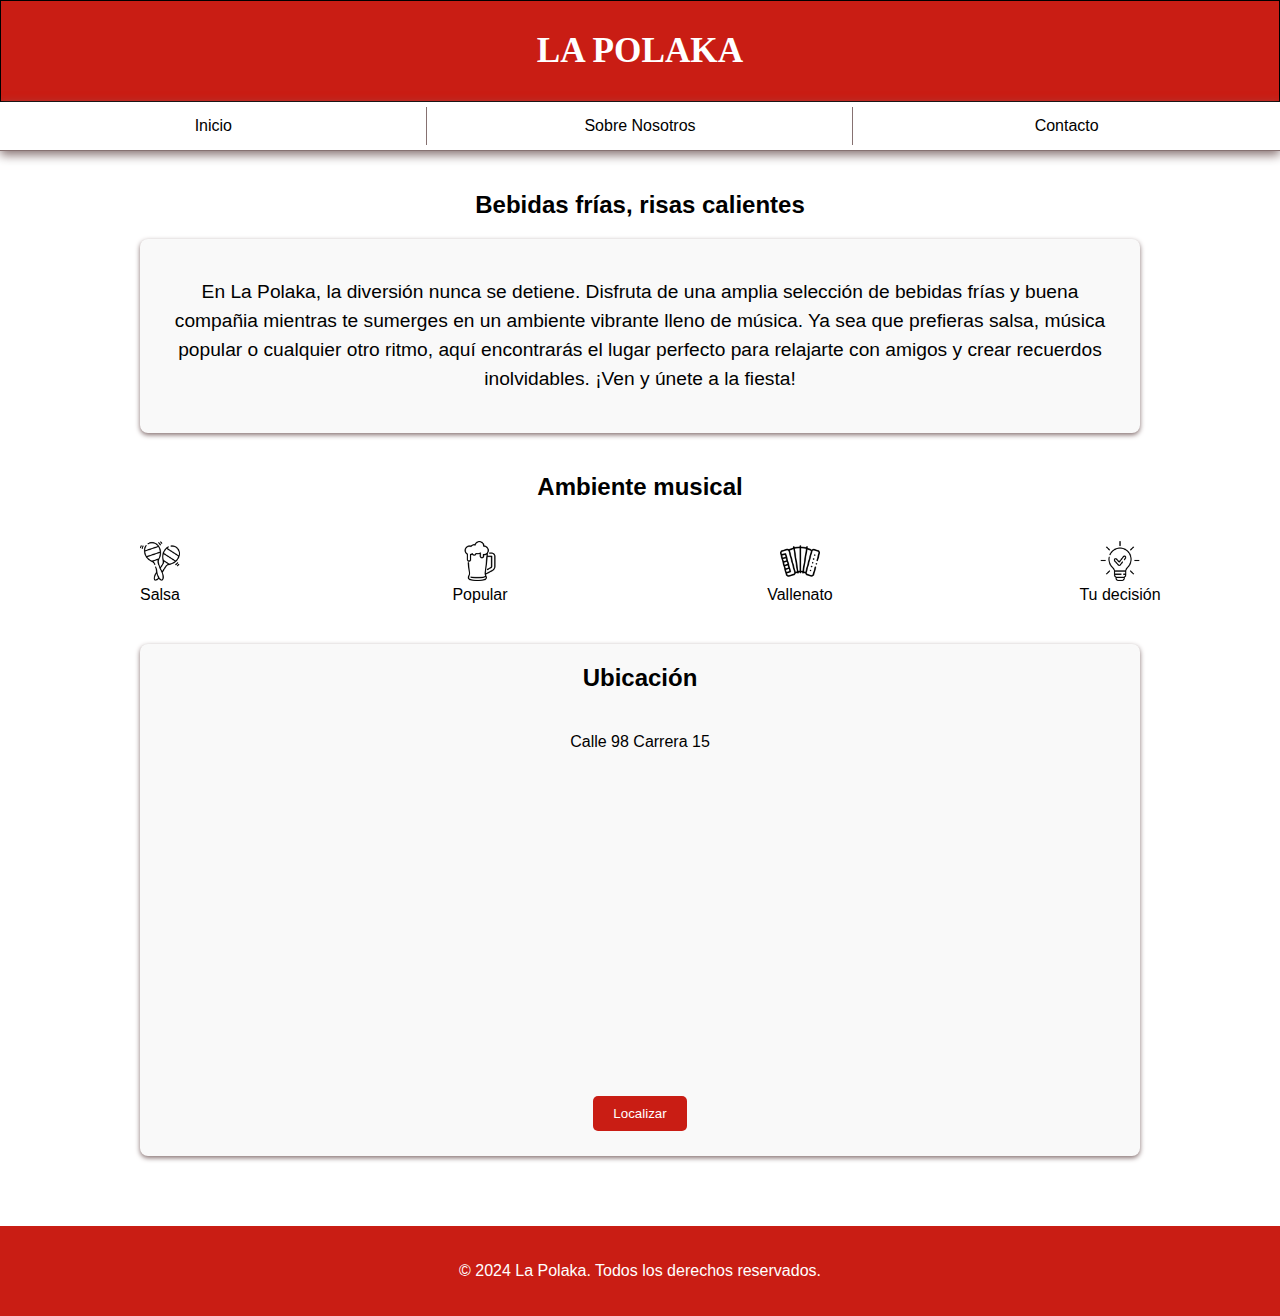
<file: index.html>
<!DOCTYPE html>
<html lang="es">
<head>
    <meta charset="UTF-8">
    <meta name="viewport" content="width=device-width, initial-scale=1.0">
    <link rel="stylesheet" href="styles.css">
    <title>La Polaka</title>
</head>
<body>
    <header>
        <h1>LA POLAKA</h1>
    </header>
    <nav>
        <ul>
            <li><a href="index.html">Inicio</a></li>
            <li><a href="about.html">Sobre Nosotros</a></li>
            <li><a href="contact.html">Contacto</a></li>
        </ul>
    </nav>
    <div>
        <h2>Bebidas frías, risas calientes</h2>
    </div>
    <div class="description-card">
        <p>En La Polaka, la diversión nunca se detiene. Disfruta de una amplia selección de bebidas frías y buena compañia mientras te sumerges en un ambiente vibrante lleno de música. Ya sea que prefieras salsa, música popular o cualquier otro ritmo, aquí encontrarás el lugar perfecto para relajarte con amigos y crear recuerdos inolvidables. ¡Ven y únete a la fiesta!</p>
    </div>
    <div class="music-icons">
        <h2>Ambiente musical</h2>
        <ul>
            <li><img src="multimedia/salsa.png" alt="Salsa" class="icon"> Salsa</li>
            <li><img src="multimedia/popular.png" alt="Popular" class="icon"> Popular</li>
            <li><img src="multimedia/vallenato.png" alt="Vallenato" class="icon"> Vallenato</li>
            <li><img src="multimedia/otros.png" alt="Otros" class="icon"> Tu decisión</li>
        </ul>
    </div>
    <div class="location-card">
        <h2>Ubicación</h2>
        <p>Calle 98 Carrera 15</p>
        <iframe 
            src="https://www.google.com/maps/embed?pb=!1m18!1m12!1m3!1d1981.8712402528055!2d-74.05121828455352!3d4.683125509193337!2m3!1f0!2f0!3f0!3m2!1i1024!2i768!4f13.1!3m3!1m2!1s0x8e3f99a7c51f03ab%3A0xc6db187ee9246a54!2sTu%20Ubicaci%C3%B3n!5e0!3m2!1ses!2sco!4v1691115727331!5m2!1ses!2sco" 
            width="100%" 
            height="300" 
            style="border:0;" 
            allowfullscreen="" 
            loading="lazy">
        </iframe>
        <button class="locate-button" onclick="window.open('https://www.google.com/maps/place/Bar+Polaka/@4.6831178,-74.051613,17z/data=!3m1!4b1!4m6!3m5!1s0x8e3f9a9437dfc08b:0xeda4c01e151d46f!8m2!3d4.6831125!4d-74.0490327!16s%2Fg%2F1vwlq50d?entry=ttu&g_ep=EgoyMDI0MDkyNS4wIKXMDSoASAFQAw%3D%3D')">Localizar</button>
    </div>
    <footer>
            <p>&copy; 2024 La Polaka. Todos los derechos reservados.</p>
    </footer>
</body>
</html>
</file>
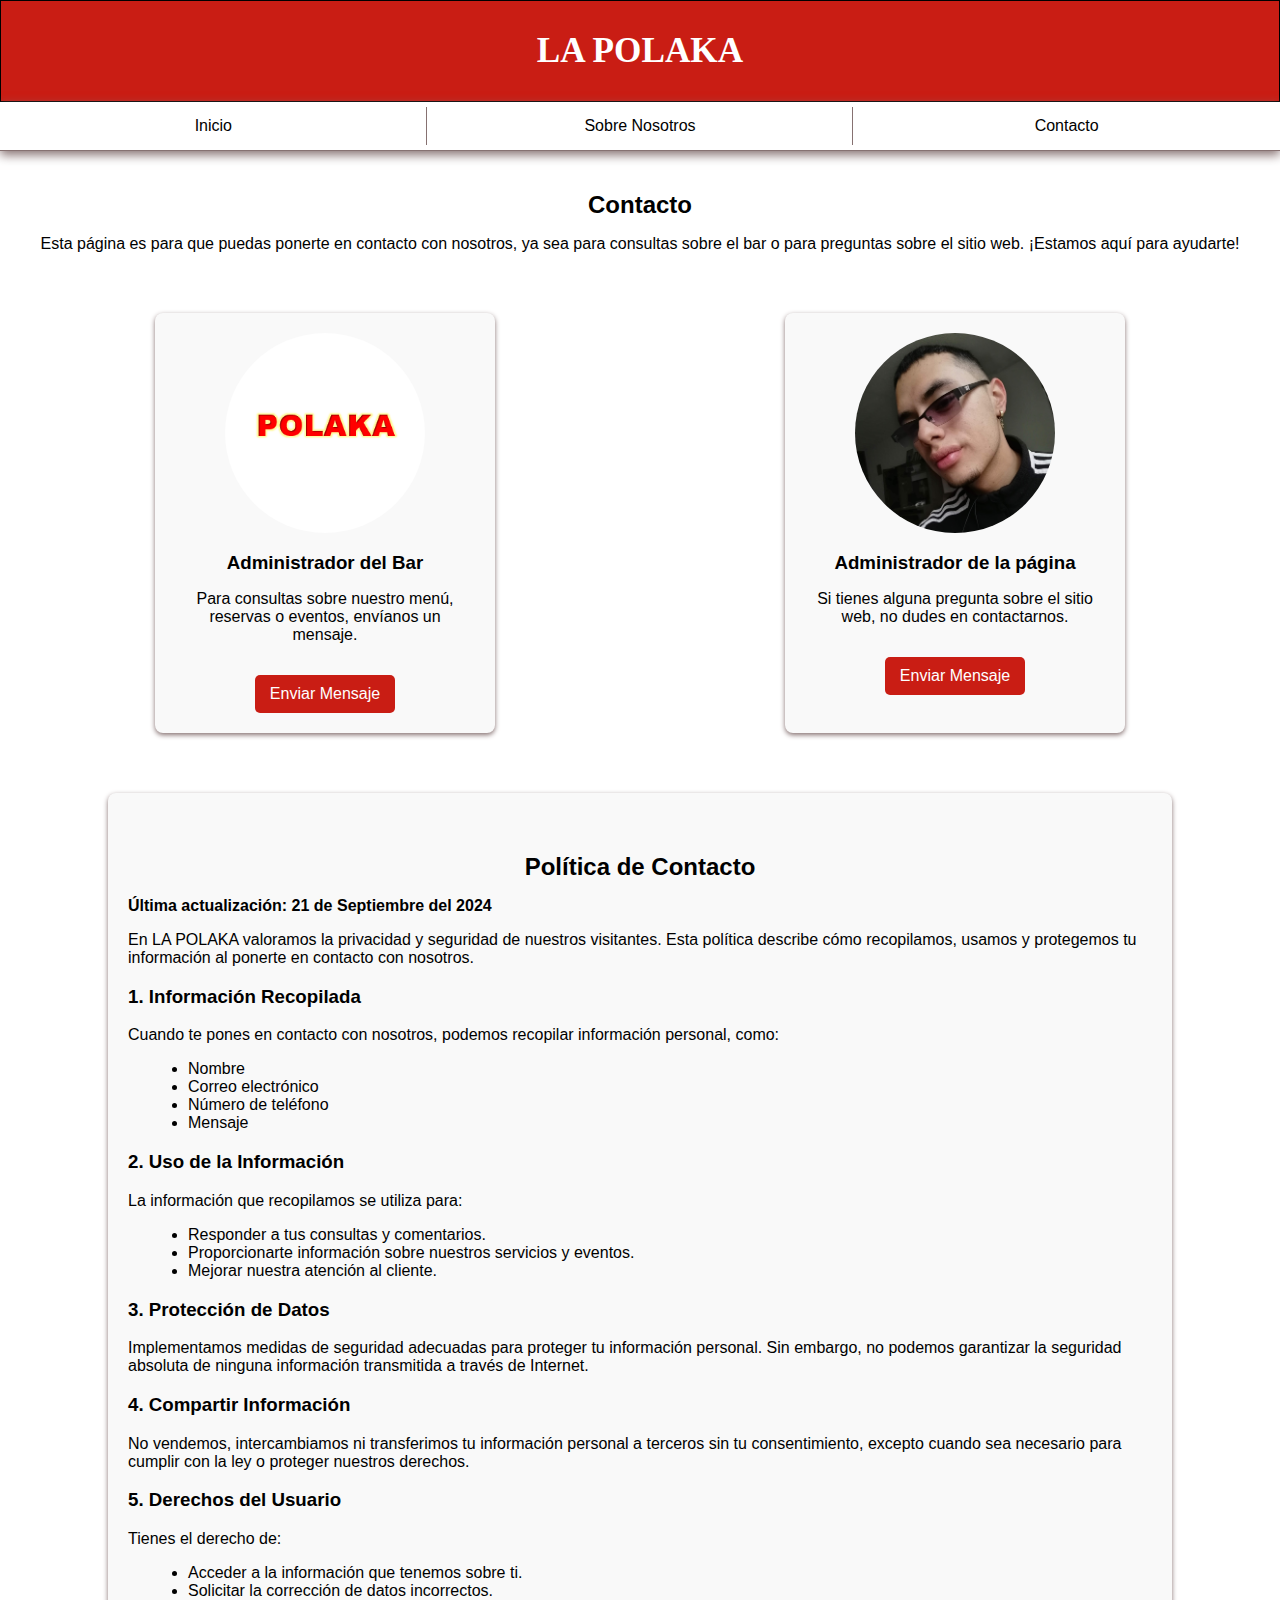
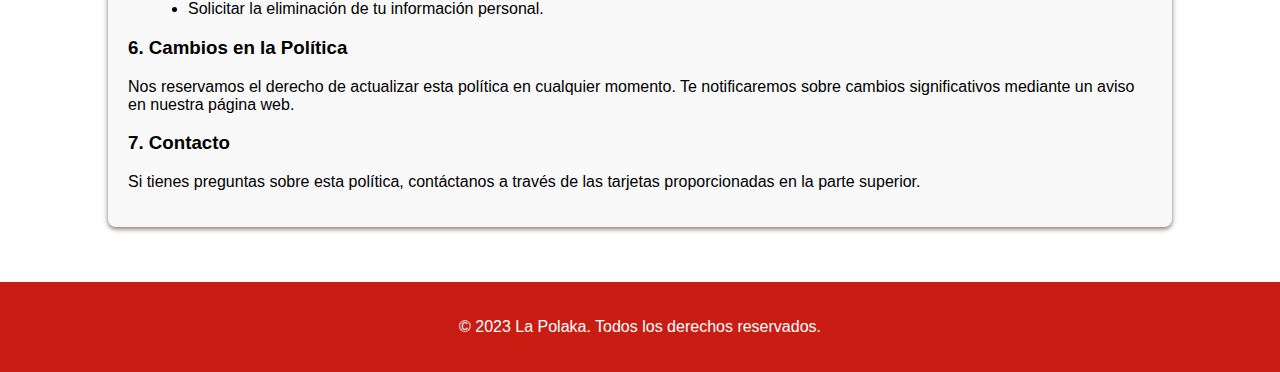
<file: contact.html>
<!DOCTYPE html>
<html lang="es">
<head>
    <meta charset="UTF-8">
    <meta name="viewport" content="width=device-width, initial-scale=1.0">
    <link rel="stylesheet" href="styles.css">
    <title>Contacto</title>
</head>
<body>
    <header>
        <h1>LA POLAKA</h1>
    </header>
    <nav>
        <ul>
            <li><a href="index.html">Inicio</a></li>
            <li><a href="about.html">Sobre Nosotros</a></li>
            <li><a href="contact.html">Contacto</a></li>
        </ul>
    </nav>

    <div class="contact">
        <h2>Contacto</h2>
        <p>Esta página es para que puedas ponerte en contacto con nosotros, ya sea para consultas sobre el bar o para preguntas sobre el sitio web. ¡Estamos aquí para ayudarte!</p>
    </div>

    <div class="contact-container">
        <div class="contact-card">
            <div class="image-wrapper">
                <img src="multimedia/bar.jpg" alt="Contacto con el Bar" class="contact-image">
            </div>
            <h3>Administrador del Bar</h3>
            <p>Para consultas sobre nuestro menú, reservas o eventos, envíanos un mensaje.</p>
            <a href="mailto:lufersol81@hotmail.com" class="contact-button">Enviar Mensaje</a>
        </div>
    
        <div class="contact-card">
            <div class="image-wrapper">
                <img src="multimedia/admin.jpg" alt="Contacto con el Administrador" class="contact-image">
            </div>
            <h3>Administrador de la página</h3>
            <p>Si tienes alguna pregunta sobre el sitio web, no dudes en contactarnos.</p>
            <a href="mailto:juan99castro99@hotmail.com" class="contact-button">Enviar Mensaje</a>
        </div>
    </div>

    <div class="policy-card">
        <h2>Política de Contacto</h2>
        <p><strong>Última actualización: 21 de Septiembre del 2024</strong></p>
        <p>En LA POLAKA valoramos la privacidad y seguridad de nuestros visitantes. Esta política describe cómo recopilamos, usamos y protegemos tu información al ponerte en contacto con nosotros.</p>
        
        <h3>1. Información Recopilada</h3>
        <p>Cuando te pones en contacto con nosotros, podemos recopilar información personal, como:</p>
        <ul>
            <li>Nombre</li>
            <li>Correo electrónico</li>
            <li>Número de teléfono</li>
            <li>Mensaje</li>
        </ul>
        
        <h3>2. Uso de la Información</h3>
        <p>La información que recopilamos se utiliza para:</p>
        <ul>
            <li>Responder a tus consultas y comentarios.</li>
            <li>Proporcionarte información sobre nuestros servicios y eventos.</li>
            <li>Mejorar nuestra atención al cliente.</li>
        </ul>
        
        <h3>3. Protección de Datos</h3>
        <p>Implementamos medidas de seguridad adecuadas para proteger tu información personal. Sin embargo, no podemos garantizar la seguridad absoluta de ninguna información transmitida a través de Internet.</p>
        
        <h3>4. Compartir Información</h3>
        <p>No vendemos, intercambiamos ni transferimos tu información personal a terceros sin tu consentimiento, excepto cuando sea necesario para cumplir con la ley o proteger nuestros derechos.</p>
        
        <h3>5. Derechos del Usuario</h3>
        <p>Tienes el derecho de:</p>
        <ul>
            <li>Acceder a la información que tenemos sobre ti.</li>
            <li>Solicitar la corrección de datos incorrectos.</li>
            <li>Solicitar la eliminación de tu información personal.</li>
        </ul>
        
        <h3>6. Cambios en la Política</h3>
        <p>Nos reservamos el derecho de actualizar esta política en cualquier momento. Te notificaremos sobre cambios significativos mediante un aviso en nuestra página web.</p>
        
        <h3>7. Contacto</h3>
        <p>Si tienes preguntas sobre esta política, contáctanos a través de las tarjetas proporcionadas en la parte superior.</p>
    </div>

    <footer>
        <p>&copy; 2023 La Polaka. Todos los derechos reservados.</p>
    </footer>
</body>
</html>
</file>
<file: styles.css>
body {
    margin: 0;
    padding: 0;
    font-family: Arial, sans-serif; /* Tipografía general */
}

header {
    background-color: #c91d14; 
    text-align: center; 
    padding: 30px; 
    border-color: black;
    border-width: 1px;
    border-style: solid;
}

h1 {
    font-family: 'Times New Roman'; 
    font-size: 2.2em; 
    color: white; 
    margin: 0; 
}

nav {
    background-color: white; 
    display: flex; 
    justify-content: center; /* Centrar los elementos */
    border-bottom: 1px solid #867171; /* Agregar borde inferior */
    box-shadow: 0 4px 10px #867171; /* Agregar sombra */
}

nav ul {
    list-style-type: none; 
    display: flex; 
    width: 100%; 
    padding: 0; 
    margin: 0; 
    flex-wrap: wrap; /* Permite que los elementos se ajusten */
}

nav ul li {
    flex: 1 1 120px; /* Permite que los li crezcan y se encojan */
    text-align: center; 
    position: relative; /* Necesario para el borde */
}

nav ul li:not(:last-child)::after {
    content: ''; 
    position: absolute; 
    right: 0; 
    top: 10%; 
    height: 80%; 
    width: 1px; 
    background-color: #867171; 
}

nav a {
    text-decoration: none; 
    color: black; 
    display: block; 
    padding: 15px 0; 
    width: 100%; 
    transition: background-color 0.3s, color 0.3s; 
}

nav a:hover {
    background-color: #e9363c; 
    color: white; 
}

h2 {
    text-align: center; /* Centrar el texto */
    font-family: Arial, sans-serif; /* Tipografía sans-serif */
    margin: 40px 10px 0 10px; /* Margen superior e inferior */
}

.description-card {
    max-width: 75%; /* Aumenta el ancho máximo de la tarjeta */
    margin: 20px auto; /* Centrando la tarjeta */
    padding: 20px; /* Aumenta el espaciado interno */
    background-color: #f9f9f9; /* Color de fondo de la tarjeta */
    border-radius: 8px; /* Bordes redondeados */
    box-shadow: 0 2px 5px #867171; /* Sombra sutil */
    text-align: center; /* Centrar el texto dentro de la tarjeta */
}

.description-card p {
    font-family: Arial, sans-serif; /* Tipografía sans-serif */
    color: black; /* Color del texto */
    line-height: 1.5; /* Espaciado entre líneas */
    font-size: 1.2em; /* Aumenta el tamaño de la letra */
}

.music-icons {
    margin: 40px 0; /* Margen superior e inferior */
}

.music-icons ul {
    list-style-type: none; /* Eliminar puntos de lista */
    padding: 0; /* Eliminar padding */
    display: flex; /* Disposición en fila */
    width: 100%; /* Ocupar el 100% del ancho */
}

.music-icons li {
    flex: 1; /* Cada ítem ocupa el mismo espacio */
    text-align: center; /* Centrar el texto */
    display: flex; /* Flex para alinear íconos y texto */
    flex-direction: column; /* Colocar ícono arriba y texto abajo */
    align-items: center; /* Centrar horizontalmente */
}

.music-icons .icon {
    width: 40px; /* Ancho del icono */
    height: 40px; /* Alto del icono */
    margin-bottom: 5px; /* Espacio entre el icono y el texto */
}

@media (max-width: 600px) {
    .music-icons li {
        flex-basis: 100%; /* Los íconos ocupan toda la línea en pantallas pequeñas */
    }
}

.music-icons h2 {
    margin-top: 30px; /* Margen superior e inferior */
    margin-bottom: 40px;
    font-size: 1.5em; /* Aumentar el tamaño del texto si lo deseas */
}

.location-card {
    max-width: 75%; /* Ancho máximo de la tarjeta */
    margin: 20px auto; /* Centrando la tarjeta */
    background-color: #f9f9f9; /* Color de fondo de la tarjeta */
    border-radius: 8px; /* Bordes redondeados */
    box-shadow: 0 2px 5px #867171; /* Sombra sutil */
    text-align: center; /* Centrar el texto dentro de la tarjeta */
    margin-bottom: 70px;
    padding: 0 20px 0 20px;
}

.locate-button {
    background-color: #c91d14; /* Color de fondo del botón */
    color: white; /* Color del texto del botón */
    border: none; /* Sin borde */
    padding: 10px 20px; /* Espaciado interno */
    border-radius: 5px; /* Bordes redondeados */
    cursor: pointer; /* Cambiar el cursor al pasar por encima */
    margin-top: 15px; /* Margen superior */
    transition: background-color 0.3s; /* Transición suave */
    margin-bottom: 25px;
}

.locate-button:hover {
    background-color: #e9363c; /* Color al pasar el mouse */
}

.location-card h2 {
    padding-bottom: 25px; /* Añadir margen superior e inferior */
    padding-top: 20px;
}

.location-card p {
    padding-bottom: 10px; 
}

footer {
    background-color: #c91d14; /* Color de fondo */
    color: white; /* Color del texto */
    padding: 20px 0; /* Espaciado interno */
    text-align: center; /* Centrar texto */
}

.footer-bottom {
    border-top: 1px solid #867171; /* Borde superior */
    padding: 10px 0; /* Espaciado interno */
    font-size: 0.9em; /* Tamaño de fuente más pequeño */
}

.contact-container {
    display: flex; /* Usar flexbox para disposición horizontal */
    justify-content: space-around; /* Espaciado entre tarjetas */
    margin: 40px 10px; /* Margen superior e inferior */
    flex-wrap: wrap; /* Permitir ajuste en pantallas pequeñas */
}

.contact-card {
    max-width: 300px; /* Ancho máximo de la tarjeta */
    margin: 20px; /* Margen entre tarjetas */
    padding: 20px; /* Espaciado interno */
    background-color: #f9f9f9; /* Color de fondo */
    border-radius: 8px; /* Bordes redondeados */
    box-shadow: 0 2px 5px #867171; /* Sombra sutil */
    text-align: center; /* Centrar texto */
}

.contact-card h3 {
    margin: 0 0 15px 0; /* Margen inferior */
}

.contact-button {
    display: inline-block; /* Permitir padding */
    margin-top: 15px; /* Margen superior */
    padding: 10px 15px; /* Espaciado interno */
    background-color: #c91d14; /* Color de fondo */
    color: white; /* Color del texto */
    text-decoration: none; /* Sin subrayado */
    border-radius: 5px; /* Bordes redondeados */
    transition: background-color 0.3s; /* Transición suave */
}

.contact-button:hover {
    background-color: #e9363c; /* Color al pasar el mouse */
}

.contact {
    text-align: center;
}

.contact-image {
    width: 200px; /* Ancho de la imagen */
    height: 200px; /* Alto de la imagen */
    border-radius: 100%; /* Borde redondeado completamente */
    object-fit: cover; /* Ajuste de la imagen */
    margin-bottom: 15px; /* Margen inferior para separar de texto */
}

.policy-card {
    max-width: 80%; /* Ancho máximo de la tarjeta */
    margin: auto;
    padding: 20px; /* Espaciado interno */
    background-color: #f9f9f9; /* Color de fondo */
    border-radius: 8px; /* Bordes redondeados */
    box-shadow: 0 2px 5px #867171; /* Sombra sutil */
    text-align: left; /* Alinear texto a la izquierda */
    margin-bottom: 55px;
}


.policy-card h2 {
    margin-bottom: 15px; /* Margen inferior */
}

.policy-card ul {
    margin-left: 20px; /* Margen izquierdo para listas */
}


.video-container {
    text-align: center;
    margin: 20px auto;
}

video {
    width: 90%;
    max-width: 600px;
    border-radius: 8px;
}

.custom-description {
    max-width: 80%; /* Aumenta el ancho máximo de la tarjeta */
    margin: 25px auto 25px; /* Ajusta márgenes superior e inferior */
    padding: 20px; /* Espaciado interno */
    background-color: #f9f9f9; /* Color de fondo de la tarjeta */
    border-radius: 8px; /* Bordes redondeados */
    box-shadow: 0 2px 5px #867171; /* Sombra sutil */
    text-align: center; /* Centrar el texto dentro de la tarjeta */
}

.custom-description p {
    font-family: Arial, sans-serif; /* Tipografía sans-serif */
    color: black; /* Color del texto */
    line-height: 1.5; /* Espaciado entre líneas */
    font-size: 1.2em; /* Aumenta el tamaño de la letra */
}

.image-container {
    display: flex;
    justify-content: center;
    margin: 25px 20px 15px 20px;
    max-width: 95%; /* Asegura que el contenedor no exceda el ancho de la pantalla */
    overflow: hidden; /* Oculta cualquier contenido que sobresalga */
}


.familia {
    width: 98%; /* Cambia el ancho a 100% para que se ajuste al contenedor */
    height: auto; /* Ajusta la altura automáticamente */
    max-width: 900px; /* Establece un ancho máximo */
    object-fit: cover;
    border-radius: 25px;
    border: 1px solid black; /* Simplifica la propiedad de borde */
    box-shadow: 0 2px 5px #867171;
}
</file>
